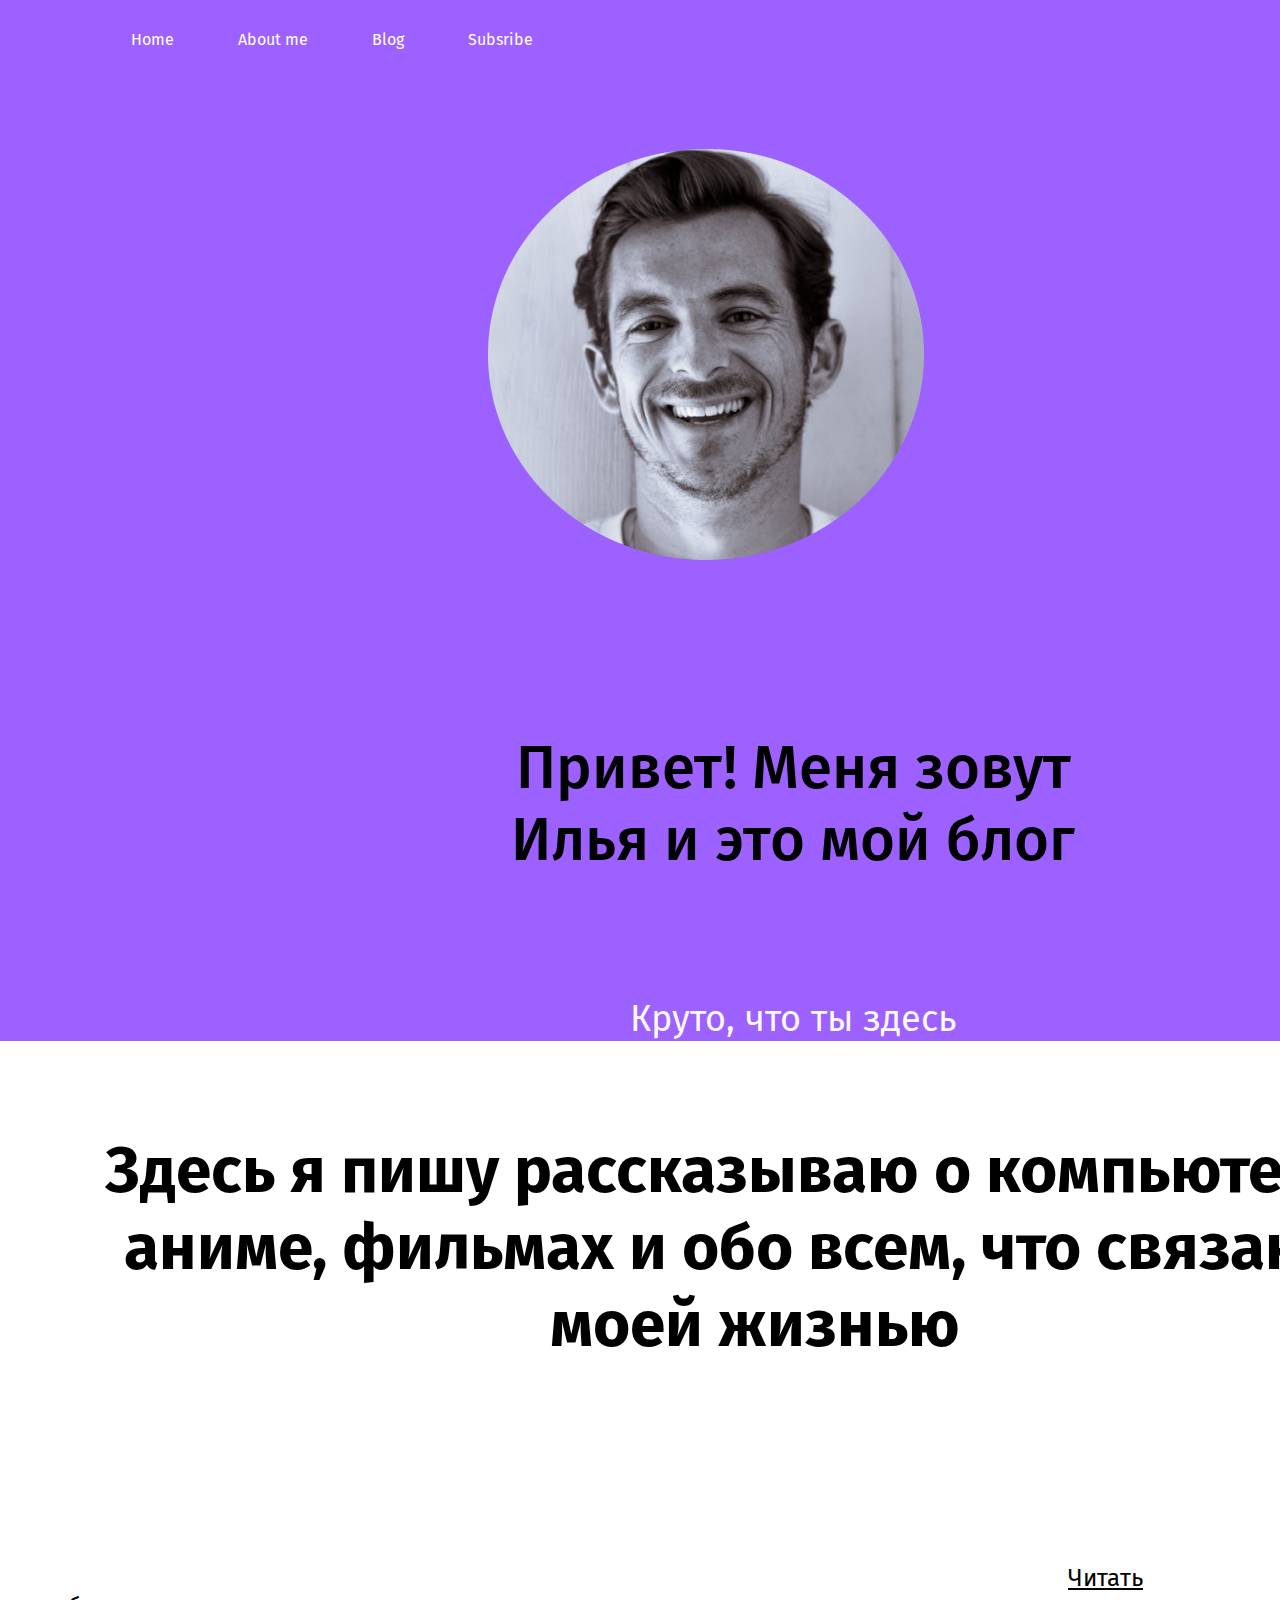
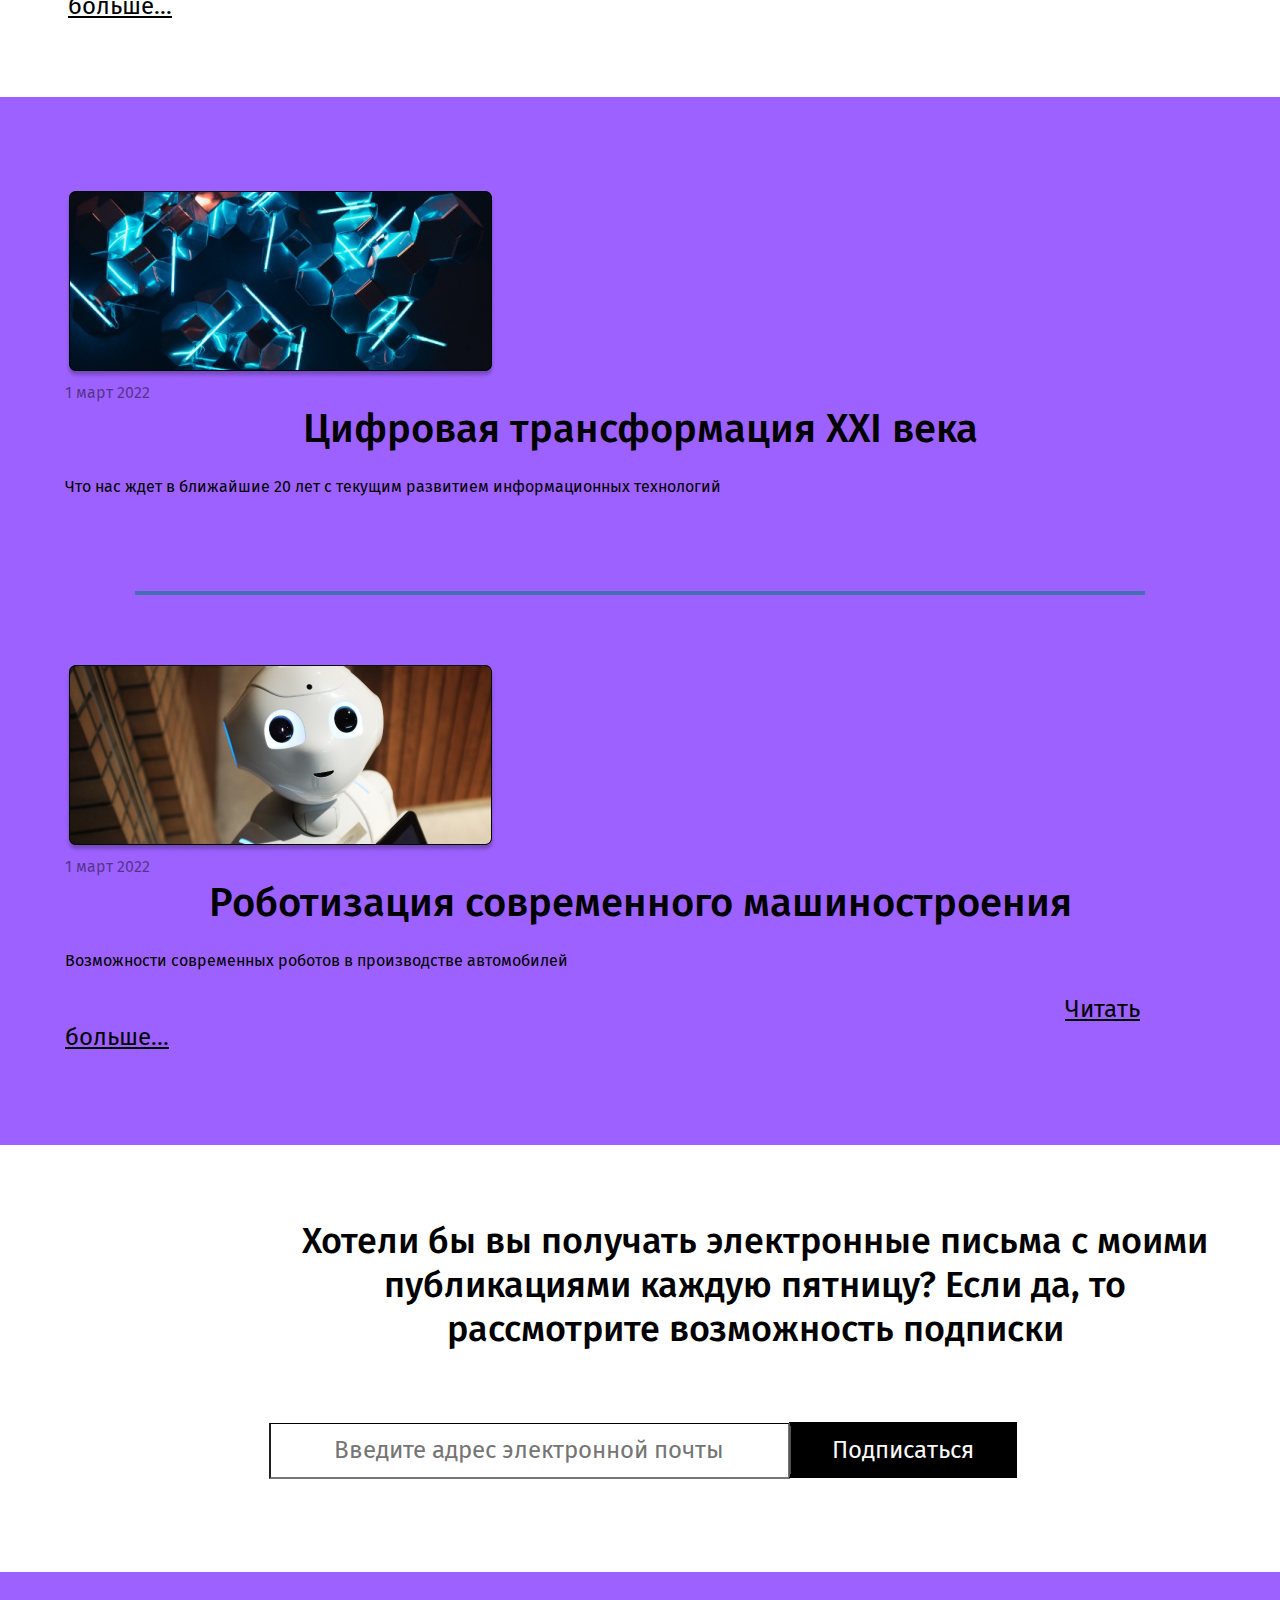
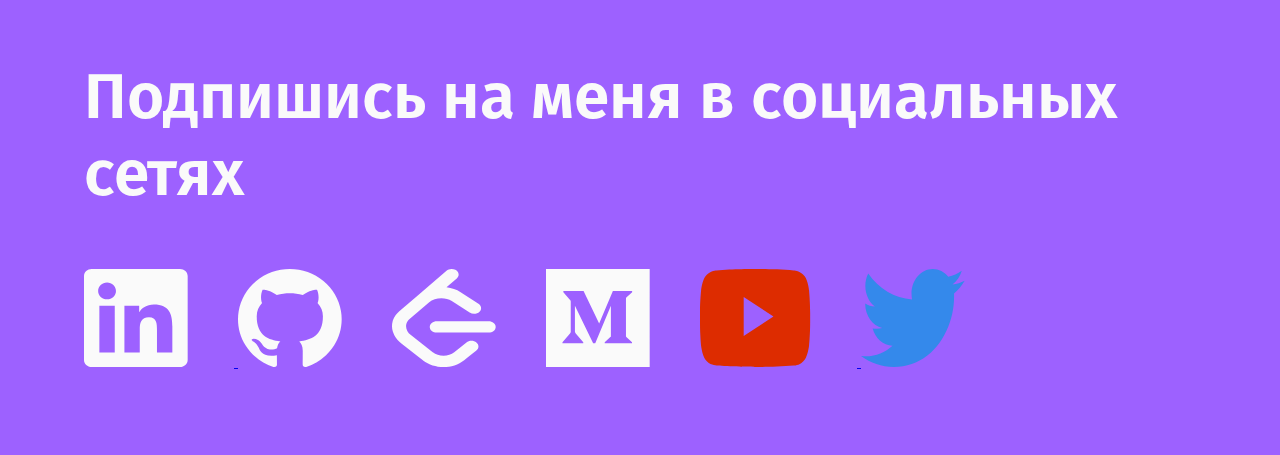
<file: index.html>
<!DOCTYPE html>
<html lang="en">

<head>
    <meta charset="UTF-8">
    <meta name="viewport" content="width=device-width, initial-scale=1.0">
    <title>Document</title>

    <link rel="preconnect" href="https://fonts.googleapis.com">
    <link rel="preconnect" href="https://fonts.gstatic.com" crossorigin>
    <link href="https://fonts.googleapis.com/css2?family=Fira+Sans&display=swap" rel="stylesheet">
    <link rel="stylesheet" href="./styles/index.css">
    <link rel="stylesheet" href="./styles/media.css">

</head>

<body>
    <main>
        <section id="hero">
            <header class="header">
                <nav class="header_nav">
                    <ul class="ul_nav">
                        <li>
                            <a class="header_nav-link" href="#">Home</a>
                        </li>
                        <li>
                            <a class="header_nav-link" href="#">About me</a>
                        </li>
                        <li>
                            <a class="header_nav-link" href="#">Blog</a>
                        </li>
                        <li>
                            <a class="header_nav-link" href="#">Subsribe</a>
                        </li>
                    </ul>
                </nav>
            </header>




            <div id="content_wrapper">

                <div id="Илья">
                    <img src="./images/Ellipse 2 (1).png" alt="Илья">
                </div>
                <div id="title">
                    <h1>
                        Привет! Меня зовут Илья и это мой блог

                    </h1>

                    <span id="Круто">Круто, что ты здесь</span>
                </div>
            </div>
        </section>




        <section id="hero2">
            <div id="content_wrapper2">
                <h2>Здесь я пишу рассказываю о компьютерах, аниме, фильмах и обо всем, что связано с моей жизнью </h2>



                <div id="Читать_далее-wrapper">
                    <a id="Читать_далее" href="#">Читать больше...</a>
                </div>

            </div>
        </section>

        <section id="technologies">
            <div class="feature_transform">
                <img src="./images/Rectangle 7.png" alt="tecno img" class="feature_img">
                <div сlass="feature_title-wrapper" >
                    <time id=date datetime="2022-03-01">
                        1 март 2022
                    </time>

                    <h3 class="feature_title">
                        Цифровая трансформация XXI века
                    </h3>

                    <span id="feature_description">
                        Что нас ждет в ближайшие 20 лет с текущим развитием информационных технологий
                    </span>
                </div>
            </div>



            <div class="border_row"></div>
            <div class="feature_transform">
                <img src="./images/Rectangle 7 (1).png" alt="robot" class="robot">
                <div сlass="feature_title-wrapper">
                    <time id=date datetime="2022-03-01">
                        1 март 2022
                    </time>

                    <h3 class="feature_title">
                        Роботизация современного машиностроения
                    </h3>

                    <span id="feature_description">
                        Возможности современных роботов в производстве автомобилей
                    </span>
                </div>
            </div>
            <div><a id="Читать_далее2" href="#">Читать больше...</a></div>
        </section>








        <section id="hero4">
            <h3 id="notification">Хотели бы вы получать электронные письма с моими публикациями каждую пятницу? Если да,
                то рассмотрите возможность подписки</h3>
            </div>
            <div id="subscription_wrapper">
                <form id="form_subscription" action="./index.html" method="get">
                    <input id="email_address" placeholder="Введите адрес электронной почты" type="email">
                    <button id="subscription" type="submit">Подписаться</button>
                </form>
            </div>


        </section>

        <section id="subscribe_to_me">
            <span id="subscribe_to_me_content">Подпишись на меня в социальных сетях</span>
            <div id="symbol">
                <a href="https://ru.linkedin.com/" target="_blank">
                    <svg class="symbol_svg" width="104" height="98" viewBox="0 0 104 98" fill="none"
                        xmlns="http://www.w3.org/2000/svg">
                        <path id="Vector"
                            d="M95.9942 0H7.65362C3.42186 0 0 3.1582 0 7.06289V90.918C0 94.8227 3.42186 98 7.65362 98H95.9942C100.226 98 103.668 94.8227 103.668 90.9371V7.06289C103.668 3.1582 100.226 0 95.9942 0ZM30.7562 83.5105H15.368V36.7309H30.7562V83.5105ZM23.0621 30.357C18.1217 30.357 14.1329 26.5863 14.1329 21.9352C14.1329 17.284 18.1217 13.5133 23.0621 13.5133C27.9823 13.5133 31.9711 17.284 31.9711 21.9352C31.9711 26.5672 27.9823 30.357 23.0621 30.357ZM88.3406 83.5105H72.9726V60.7715C72.9726 55.3547 72.8714 48.3684 64.9748 48.3684C56.977 48.3684 55.7621 54.2828 55.7621 60.3887V83.5105H40.4144V36.7309H55.1547V43.1238H55.3571C57.4022 39.4488 62.4236 35.5633 69.895 35.5633C85.4654 35.5633 88.3406 45.2484 88.3406 57.843V83.5105Z"
                            fill="#FAFAFA" />
                    </svg>
                </a>

                <svg class="symbol_svg" xmlns="http://www.w3.org/2000/svg" width="104" height="98" viewBox="0 0 104 98"
                  >
                    <path fill-rule="evenodd" clip-rule="evenodd"
                        d="M51.8157 0C39.5104 0.00622344 27.6086 4.25456 18.2385 11.9854C8.86833 19.7162 2.64089 30.4253 0.669644 42.1979C-1.3016 53.9705 1.11188 66.0388 7.47859 76.2449C13.8453 86.4511 23.75 94.1295 35.4217 97.9072C37.9967 98.3731 38.9666 96.8175 38.9666 95.4947C38.9666 94.172 38.9151 90.3369 38.8979 86.1441C24.4781 89.1805 21.4311 80.2126 21.4311 80.2126C19.0793 74.3892 15.6803 72.8585 15.6803 72.8585C10.9767 69.7472 16.0323 69.8054 16.0323 69.8054C21.2423 70.1631 23.9803 74.9882 23.9803 74.9882C28.5981 82.6667 36.1084 80.4455 39.061 79.1477C39.5245 75.895 40.8721 73.6821 42.357 72.4259C30.8383 71.1614 18.7359 66.8521 18.7359 47.6018C18.6646 42.6093 20.576 37.7813 24.0747 34.1166C23.5426 32.8521 21.7658 27.7441 24.5811 20.806C24.5811 20.806 28.9328 19.4583 38.8379 25.9555C47.3338 23.7037 56.2976 23.7037 64.7935 25.9555C74.69 19.4583 79.033 20.806 79.033 20.806C81.8569 27.7275 80.0802 32.8354 79.5481 34.1166C83.0579 37.7819 84.9733 42.6183 84.8954 47.6184C84.8954 66.9104 72.7673 71.1614 61.2315 72.401C63.0854 73.9649 64.742 77.018 64.742 81.71C64.742 88.4318 64.6819 93.8392 64.6819 95.4947C64.6819 96.8341 65.6175 98.3981 68.2439 97.9072C79.917 94.1291 89.8227 86.4493 96.1893 76.2414C102.556 66.0335 104.968 53.9634 102.995 42.1897C101.021 30.416 94.7906 19.7068 85.4174 11.9773C76.0442 4.24782 64.1396 0.00227871 51.8328 0H51.8157Z"
                        fill="#FAFAFA" />
                </svg>

                <svg class="symbol_svg" xmlns="http://www.w3.org/2000/svg" width="104" height="98" viewBox="0 0 104 98"
                   >
                    <path
                        d="M59.4007 0.00219349C58.4773 0.0267433 57.5691 0.197408 56.7284 0.504357C55.8877 0.811306 55.1311 1.24847 54.5023 1.79067L26.9468 25.4247L7.30224 42.2724C4.44119 44.7127 2.331 47.6546 1.13973 50.8636C0.884438 51.553 0.671796 52.2521 0.50258 52.9583C-0.261166 56.1539 -0.153361 59.444 0.818606 62.6031C1.25063 64.0282 1.84614 65.4184 2.59753 66.7558C4.15579 69.5342 6.35364 72.0527 9.07606 74.1792L30.8768 91.3004L31.0756 91.4555C42.534 100.296 60.9043 100.165 72.1742 91.1534L84.3871 81.3862C87.1396 79.1812 87.1396 75.6124 84.4024 73.4033C83.751 72.8787 82.9767 72.4621 82.1241 72.1775C81.2714 71.8929 80.357 71.7458 79.4333 71.7446C78.5095 71.7435 77.5946 71.8883 76.7408 72.1709C75.887 72.4534 75.1112 72.868 74.4578 73.3911L62.2449 83.1583C59.3974 85.4096 55.5679 86.6848 51.5673 86.7138C47.5667 86.7427 43.709 85.5232 40.8112 83.3135L40.7093 83.2359L18.9136 66.1147C15.5903 63.5014 13.9592 60.1163 14.0815 56.8742C14.1058 56.1552 14.2184 55.4399 14.4179 54.7386C14.9302 52.9598 16.0185 51.3205 17.5731 49.9857L37.2126 33.134C42.6054 28.5035 53.544 27.9482 59.7931 31.9988L77.6384 43.5586C80.6611 45.5186 85.0854 45.1388 87.527 42.7134C88.6974 41.5482 89.2435 40.0589 89.0457 38.5718C88.848 37.0847 87.9224 35.721 86.4719 34.7795L68.6317 23.2198C64.5539 20.5779 59.63 18.9527 54.4921 18.3116L64.7629 9.49992C65.7097 8.68441 66.3346 7.66299 66.5591 6.56393C66.7836 5.46486 66.5977 4.33716 66.0248 3.32243C65.4519 2.30771 64.5176 1.45121 63.339 0.86049C62.1605 0.269771 60.7903 -0.0288274 59.4007 0.00219349ZM44.7921 52.3295C43.8675 52.3295 42.952 52.4755 42.0979 52.7592C41.2438 53.0429 40.4679 53.4587 39.8146 53.9828C39.1613 54.5069 38.6434 55.1291 38.2905 55.8137C37.9376 56.4983 37.7566 57.2319 37.758 57.9726C37.7566 58.7133 37.9376 59.4469 38.2905 60.1315C38.6434 60.8161 39.1613 61.4383 39.8146 61.9624C40.4679 62.4865 41.2438 62.9023 42.0979 63.186C42.952 63.4697 43.8675 63.6157 44.7921 63.6157H96.6459C97.5705 63.6157 98.486 63.4697 99.3401 63.186C100.194 62.9023 100.97 62.4865 101.623 61.9624C102.277 61.4383 102.795 60.8161 103.147 60.1315C103.5 59.4469 103.681 58.7133 103.68 57.9726C103.681 57.2319 103.5 56.4983 103.147 55.8137C102.795 55.1291 102.277 54.5069 101.623 53.9828C100.97 53.4587 100.194 53.0429 99.3401 52.7592C98.486 52.4755 97.5705 52.3295 96.6459 52.3295H44.7921Z"
                        fill="#FAFAFA" />
                </svg>


                <svg class="symbol_svg" xmlns="http://www.w3.org/2000/svg" width="104" height="98" viewBox="0 0 104 98"
                    >
                    <path
                        d="M0 0V98H103.68V0H0ZM86.1377 23.2094L80.5834 28.2406C80.0974 28.5906 79.866 29.1594 79.9586 29.7063V66.7406C79.866 67.3094 80.0974 67.8781 80.5834 68.2062L86.022 73.2375V74.3531H58.7134V73.2812L64.3371 68.1188C64.8926 67.5938 64.8926 67.4406 64.8926 66.6531V36.7062L49.248 74.2438H47.142L28.9286 36.7062V61.8625C28.7666 62.9125 29.16 63.9844 29.9469 64.75L37.26 73.1281V74.2438H16.4777V73.1281L23.7909 64.75C24.5777 63.9844 24.9249 62.9125 24.7397 61.8625V32.7687C24.8323 31.9594 24.5083 31.1719 23.8603 30.625L17.3571 23.2094V22.0938H37.5609L53.1591 54.4688L66.8829 22.1156H86.1377V23.2094Z"
                        fill="#FAFAFA" />
                </svg>

                <a  href="https://www.youtube.com/" target="_blank">
                    <svg class="symbol_svg"    id="youtube"
                        xmlns="http://www.w3.org/2000/svg" width="111" height="98" viewBox="0 0 111 98" >
                        <path
                            d="M109.05 21.1458C109.05 21.1458 107.975 11.539 104.662 7.32074C100.466 1.76895 95.7766 1.74174 93.6253 1.41516C78.2218 -7.12348e-07 55.0952 0 55.0952 0H55.0522C55.0522 0 31.9255 -7.12348e-07 16.5221 1.41516C14.3708 1.74174 9.68092 1.76895 5.48586 7.32074C2.17283 11.539 1.11868 21.1458 1.11868 21.1458C1.11868 21.1458 0 32.4399 0 43.7068V54.266C0 65.5329 1.09717 76.827 1.09717 76.827C1.09717 76.827 2.17283 86.4338 5.46434 90.652C9.65941 96.2038 15.1668 96.0133 17.6193 96.6121C26.4397 97.6734 55.0737 98 55.0737 98C55.0737 98 78.2218 97.9456 93.6253 96.5576C95.7766 96.231 100.466 96.2038 104.662 90.652C107.975 86.4338 109.05 76.827 109.05 76.827C109.05 76.827 110.147 65.5601 110.147 54.266V43.7068C110.147 32.4399 109.05 21.1458 109.05 21.1458ZM43.6932 67.0841V27.9222L73.4459 47.5712L43.6932 67.0841Z"
                            fill="#dd2c00" />
                    </svg>
                </a>
                <a href="https://twitter.com/" target="_blank"> <svg class="symbol_svg" id="twitter"
                        xmlns="http://www.w3.org/2000/svg" width="104" height="98" viewBox="0 0 104 98" >
                        <path
                            d="M93.0138 24.4233C93.0796 25.4952 93.0796 26.5672 93.0796 27.6391C93.0796 60.3311 71.701 98 32.6272 98C20.5893 98 9.40667 93.942 0 86.8986C1.71036 87.1281 3.35471 87.2047 5.13088 87.2047C15.0636 87.2047 24.2072 83.3001 31.5089 76.6392C22.1681 76.4094 14.3401 69.2891 11.6431 59.489C12.9588 59.7186 14.2743 59.8718 15.6559 59.8718C17.5634 59.8718 19.4712 59.5654 21.2472 59.0297C11.5117 56.7327 4.20979 46.7796 4.20979 34.7593V34.4532C7.03825 36.2907 10.3276 37.4391 13.8137 37.5921C8.09075 33.1514 4.3414 25.5718 4.3414 16.9967C4.3414 12.403 5.3937 8.1921 7.23567 4.51707C17.6948 19.5233 33.4165 29.3231 51.0455 30.3952C50.7167 28.5577 50.5193 26.6438 50.5193 24.7297C50.5193 11.1014 59.9918 0 71.7664 0C77.884 0 83.4095 2.98593 87.2907 7.80937C92.0925 6.73755 96.6972 4.67026 100.776 1.83751C99.1968 7.57983 95.8421 12.4033 91.4349 15.4656C95.7107 14.9299 99.8548 13.5515 103.67 11.6376C100.776 16.5374 97.158 20.9013 93.0138 24.4233Z"
                            fill="#3489eb" />
                    </svg>
                </a>

            </div>



        </section>



    </main>

</body>

</html>
</file>
<file: styles/index.css>
* { box-sizing: border-box;
    margin: 0 ; 
    padding: 0 ;
    font-family: 'Fira Sans', sans-serif;
     
}
#hero {
    background-color: #9D61FF;
   padding-left: 131px;
   padding-top: 30px;


}
ul li { list-style: none; 
    display: inline-block;
}
ul {
transition:background-color 1s,padding 1s ;    
} 
ul:hover {
padding:20px ;
border: 1px solid #FAFAFA;
border-radius:10px ;

}

    

.header_nav-link { text-decoration: none;
    color: #fff;
    text-align: center;
     font-size: 16px;
   font-weight: 400;
   
transition: padding 1s, border 1s, background-color 1s, color 1s;
}



.header_nav-link:hover {
border: white solid 1px;
background-color: white;
border-radius: 10px;
color:  #9D61FF;

padding: 10px 20px;
   

}

ul li:not( :last-child) {
    margin-right: 60px;

}


    #content_wrapper { 
    text-align: center;
    display: inline-block;
    margin-top: 100px;

}
h1 {
    color: #000;
    font-size: 60px;
    font-weight: 500;
    margin-bottom: 121px;
    
  

    
     

}
#Илья { 
display: inline-block;
margin-bottom: 168px;
transition: transform 2s;
}

#Илья:hover {
transform: scale(1.2) translateX(65px);
}
#title { 
    width: 590px;
    margin-left: 175px;
    display: inline-block;

}
#Круто {
    color: #FAFAFA;

text-align: center;

font-size: 36px;

font-weight: 400;

}

#hero2 {

}
h2 {
color: #000;
text-align: center;
font-size: 64px;
font-weight: 700;
width: 1373px;
margin-bottom: 201px;
    
}
    





#читать_далее-wrapper {
width: 184px;
}











#Читать_далее {
 color: #000;
 font-size: 24px;
 font-weight: 100px;
 margin-left: 1000px;
 
transition: all 1s;
}

#Читать_далее:hover {
border-radius: 10px;
background-color: #9D61FF;
color: #FAFAFA;
padding: 15px;
}
#Читать_далее2{
    color: #000;
    font-size: 24px;
    font-weight: 100px;
    margin-left: 1000px;
    
   transition: all 1s;

}
#Читать_далее2:hover {
    border-radius: 10px;
    background-color: #FAFAFA;
   color: #9D61FF;
    padding: 15px;
    }
   
    #content_wrapper2 {
      margin-top: 91px;
      margin-left: 68px;
      margin-right: 68px;
      margin-bottom: 77px;
      }
     
  
  
      #technologies {
          background-color: #9D61FF;
          padding: 94px 65px;
          
  
      }
    
      
      .feature_title { 
          margin-top: 3px;
          margin-bottom: 24px;
          
  
  text-align: center;
  
  font-size: 40px;
  
  font-weight: 500;
  }
 
  #date {
      text-align: center;
      color: #0000007A;
      font-size: 16px;
      font-weight: 400;
  }
  
  .feature_transform {
  padding-bottom: 25px;
 
  
  }
  
  .feature_description {
      color: #000;
      text-align: center;
      font-size: 20px;
      font-weight: 300px;
      display: inline-block;
  }
  
  .border_row {
      height: 4px;
      background-color:  #446FB3;
      margin: 70px;
  }
 
  #hero4 {
  padding-top: 74px;
  padding-bottom: 93px;
 }
 #notification { 
     
     width: 948px;
    
     text-align: center;
    
     font-size: 36px;
     
     font-weight: 500;
     line-height: normal;
     
     margin-left: 281px;
     margin-right: 281px;
     
 
 }
 
 
 #subscription {
   padding-left: 41px;
   padding-right: 41px;
   margin: -5px;
  
  
   color: #FAFAFA;
   background-color: #000;
   
   border-bottom: #000 solid 5px;
   border-top: #000 solid 5px;
 
 
 text-align: center;
 font-size: 24px;
 font-weight: 400;
 height: 56px;
 margin-top: 71px;
transition: all 2s; 
}
 
#subscription_wrapper {
   text-align: center;
   
}
#email_address {
   width: 521px;
height: 56px;
font-weight: 400;
font-size: 24px;
text-align: center;
border-top: #000 solid 1px;
outline:none;

}



#subscribe_to_me {
   padding-top: 86px;
   padding-left: 84px;
   background-color: #9D61FF;
}

#subscribe_to_me_content {
   color: #FAFAFA;
   font-size: 64px;
   font-weight: 600;
margin-bottom: 57px;
}

#symbol {
margin-top:57px ;
padding-bottom:84px ;  
}

.symbol_svg {
   margin-right: 46px;
  
}
#subscription:hover
{ background-color:grey;
   color: white ;
   border: grey 1px solid;
   transition: 0.2s; 
}
 


#youtube:hover {
animation: hover 2s ease infinite;


  
}
@keyframes hover {
   0% {transform: scale(1);

   }
    20% {
        transform: scale(1.5);
        
    }
   40% {transform: scale(1);

    }

    60% {transform: scale(1.5);
    }
    80% {
        transform: scale(1);
    }
    100% {
        transform: scale(1.5);
        
    }
}
#twitter:hover {
    animation: hover2 2s ease infinite;
    
    
      
    }
    @keyframes hover2 {
       0% {transform: rotate(-10deg);
    
       }
        20% {
            transform: rotate(10deg);
            
        }
       40% {transform: rotate(-10deg);
    
        }
    
        60% {transform: rotate(10deg);
        }
        80% {
            transform: rotate(-10deg);
        }
        100% {
            transform:rotate(10deg);
            
        }
    }
</file>
<file: styles/media.css>
@media (max-width:900px) {
   
    .header { text-align: center;
    }  
    #hero {
     
     
       padding-left: 0px;
       
       margin-top: 10px; 
   padding-bottom: 30px;
   }
   .content_wrapper {
   text-align: center;
     
   }
   #Илья {
   width: 50%;
   display: inline-block;

   }
   #title {
   margin-left: 20px;    
   }
  
   .content_wrapper2 {   
   text-align: center;
   } 
   h2 {
    width: 100%;
    font-size: 40px;
    font-weight: 10px;  
      
   }
   #Читать_далее {
   margin-left: 500px;
   text-align: right;
   }
    div #Читать_далее2 {
   margin-left: 500px;
    }
    #notification {
       margin-left: 0px;
       font-size: 40px;
       margin-right: 0px;
  width: 100%;
   
   
 
   }
   #form_subscription {
    width: 100%;   
   }

 

   
  }
</file>
